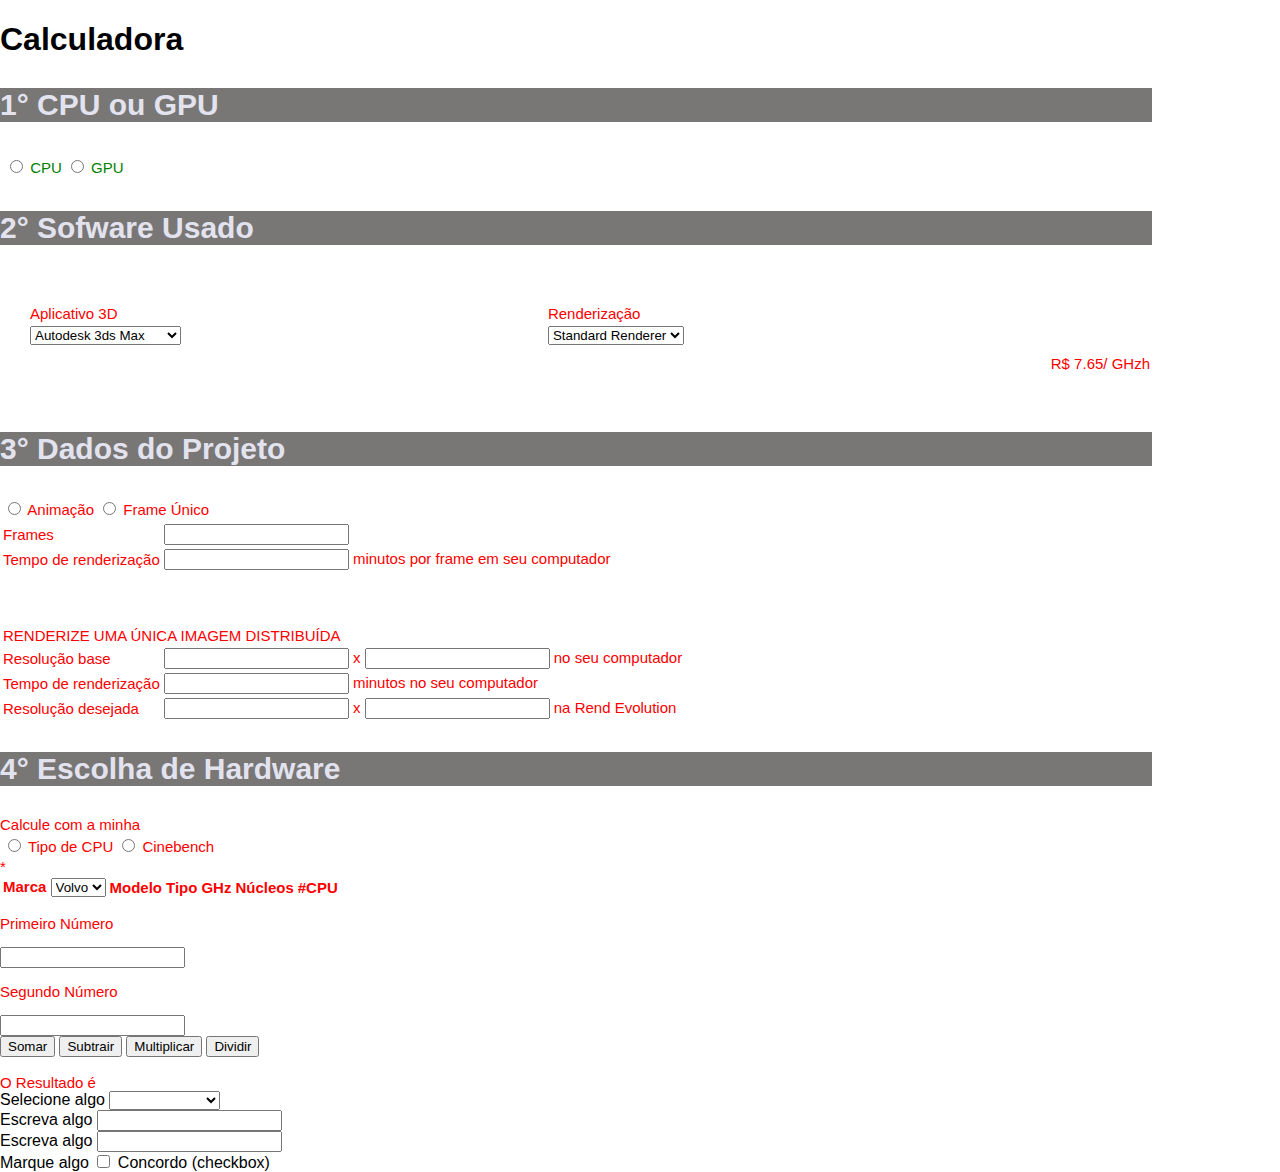
<file: calculador.html>
<!DOCTYPE html>
<html lang="pt-br">
<head>
    <meta charset="UTF-8">
    <meta http-equiv="X-UA-Compatible" content="IE=edge">
    <meta name="viewport" content="width=device-width, initial-scale=1.0">
    <link rel="stylesheet" type="text/css" href="/css/styleCalc.css" >
    <title>Calculadora</title>
</head>
<body>
    
    <div class="titulos">
        <h1>Calculadora</h1>
      </div>
      
      <section class="calculadora">

        <!-- 1° parte  -->

        <form class="forms">
          <h3>1° CPU ou GPU</h3>
            <table>
                <tbody id="calc_cpugpu">
                <tr>
                    <td> <input class="css-checkbox" type="radio" name="cpugpu" value="cpu" id="cpu">
                    <label class="css-label" for="cpu">CPU</label></td>
                    
                    <td><input class="css-checkbox" type="radio" name="cpugpu" value="gpu" id="gpu" onclick="#">
                    <label class="css-label" for="gpu">GPU</label></td>
                </tr>
                </tbody>
            </table>
           
            
            </div>
        </form>
    <!-- 2° parte -->
    
    <form class="forms">

        <h3>2° Sofware Usado</h3>

        <div class="section">
            

          <div class="control-group">   
            <label class="control-label">Aplicativo 3D</label>
            <select class="control">
                <option value="autodesk_3ds">Autodesk 3ds Max</option>
                <option value="Maxon">Maxon Cinema 4D</option>
                <option value="Autodesk_Maya">Autodesk Maya</option>
                <option value="Foundry">Foundry Modo</option>
                <option value="Blender">Blender</option>
                <option value="Newtek">Newtek Lightwave 3D</option>
                <option value="Autodesk_Softimage">Autodesk Softimage</option>
                <option value="SketchUp">SketchUp</option>
                <option value="Rhinoceros">Rhinoceros Rhino</option>
                <option value="Autodesk_Revit">Autodesk Revit</option>
                <option value="Standalone">Standalone Software</option>
            </select>
          </div>

          <div class="control-group">
            <label class="control-label">Renderização</label>
            <select class="control">
                <option value="Standard_Renderer">Standard Renderer</option>
                <option value="V-Ray">V-Ray</option>
            </select>
          </div>
          <span>R$ 7.65/ GHzh </span>
      
        </div>

          


<!-- ==================================================== -->


          <!-- <form class="form">
            <div class="section">
              <div class="control-group">
                <label class="control-label">Selecione algo</label>
                <select class="control">
                      <option disabled>Selecione Algo</option>
                </select>
              </div>
          
              <div class="control-group">
                <label class="control-label">Escreva algo</label>
                <input type="text" class="control"/>
              </div>
          
            </div>
          
            <div class="section">
              <div class="control-group">
                <label class="control-label">Escreva algo</label>
                <input type="text" class="control"/>
              </div>
          
              <div class="control-group">
                <label class="control-label">Marque algo</label>
                <label>
                  <input type="checkbox"/>
                  Concordo (checkbox)
                </label>
              </div>
          
            </div>
          </form> -->














          
        <!-- <div class="calc_software_usado">
            <h3>2° Sofware Usado</h3>
        
            <div class="Aplicativo_3D">
                
                <h3>Aplicativo 3D</h3>
    
                <select class="calc_software_usado_option">
        
                <option value="autodesk_3ds">Autodesk 3ds Max</option>
                <option value="Maxon">Maxon Cinema 4D</option>
                <option value="Autodesk_Maya">Autodesk Maya</option>
                <option value="Foundry">Foundry Modo</option>
                <option value="Blender">Blender</option>
                <option value="Newtek">Newtek Lightwave 3D</option>
                <option value="Autodesk_Softimage">Autodesk Softimage</option>
                <option value="SketchUp">SketchUp</option>
                <option value="Rhinoceros">Rhinoceros Rhino</option>
                <option value="Autodesk_Revit">Autodesk Revit</option>
                <option value="Standalone">Standalone Software</option>
                </select>
            </div>

            <div class="control-group">
                <label class="control-label">Selecione algo</label>
                <select class="control">
                    <option value="Standard_Renderer">Standard Renderer</option>
                    <option value="V-Ray">V-Ray</option>
                </select>
              </div>




              
          <form class="form">
            <div class="section">
              <div class="control-group">
                <label class="control-label">Selecione algo</label>
                <select class="control">
                      <option disabled>Selecione Algo</option>
                </select>
              </div>
    
          <h3>Renderizador</h3>
    
          <select name="calc_software_usado_option">
    
            <option value="Standard_Renderer">Standard Renderer</option>
            <option value="V-Ray">V-Ray</option>
          
    
          </select>
        </div> -->
      
        </div>
    </form>
    <!-- 3° parte -->
      <form class="forms">
        <h3>3° Dados do Projeto</h3>
    
        <table>
          <tbody id="calc_myproject">
    
            <tr>
              <td class="calc_project_cell_left" id="myproject_td">
    
                <input class="css-checkbox" type="radio" name="myproject" value="animation" id="animation"/>
                <label class="css-label" for="animation">Animação</label>
    
              </td>
          
              <td id="single_selector">
    
                <input class="css-checkbox" type="radio" name="myproject" value="singleframe" id="singleframe" />
                <label class="css-label" for="singleframe">Frame Único</label>
    
              </td>                    
            </tr>
          </tbody>
        </table>
    
      <table id="calc_animation" class="calc_table">
        <tbody>
          <tr>
            <td class="calc_project_cell_left">
    
              <label for="frames" id="frameslabel">Frames</label>			
    
            </td>		
            <td>
    
              <input type="text" name="frames" id="frames" />
              
            </td>		
          </tr>
          <tr>
            <td class="calc_project_cell_left">
    
              <label for="rendertime">Tempo de renderização</label>		
    
            </td>
            <td>
    
              <input type="text" name="rendertime" id="rendertime"  />
              <span> minutos por frame em seu computador</span>
    
            </td>
          </tr>
        </tbody>
      </table>
    
      <table id="calc_singleimage" class="calc_table">
        <tbody>
          <tr>
            <td colspan="2" class="calc_project_cell_left">	
    
              <label id="singelframelabel"><br><br><br>RENDERIZE UMA ÚNICA IMAGEM DISTRIBUÍDA</label>	
    
            </td>	
          </tr>
    
          <td class="calc_project_cell_left_single">
              <label for="rendertime">Resolução base</label>						
            </td>
            <td>
              <input type="text" name="single_source_x" id="single_source_x" class="calc_table_small_input" />
              <span>x </span>
    
              <input type="text" name="single_source_y" id="single_source_y" class="calc_table_small_input"  />
              <span> no seu computador</span>
    
            </td>
          <tr>
            <td class="calc_project_cell_left_single">
              <label for="rendertime">Tempo de renderização</label>						
            </td>
            <td>
              <input type="text" name="rendertime_single" id="rendertime_single" class="calc_table_small_input"  />
              <span> minutos no seu computador</span>
    
            </td>
          </tr>
         
          <tr>
            <td class="calc_project_cell_left_single">
              <label for="rendertime">Resolução desejada</label>						
            </td>
            <td>
              <input type="text" name="single_target_x" id="single_target_x" class="calc_table_small_input" />
              <span>x </span>
              <input type="text" name="single_target_y" id="single_target_y" class="calc_table_small_input" />
              <span> na Rend Evolution</span>
            </td>
          </tr>
        </tbody>
        </div>
      </table>
      </form>
    <!-- 4° parte -->
    <form class="forms">
          <h3>4° Escolha de Hardware  </h3>
            </div>
    
            Calcule com a minha		<table id="tbl_pickworkstation">
                <tbody id="pick_myworkstation">
                    <tr>
                        <td>
                            <input class="css-checkbox" type="radio" name="cbOrWorkstation" value="workstation" id="cbOrWorkstation_workstation" />
                            <label class="css-label" for="cbOrWorkstation_workstation">
                                Tipo de CPU						</label>
                        </td>
                        <td>
                            <input class="css-checkbox" type="radio" name="cbOrWorkstation" value="cinebench" id="cbOrWorkstation_cinebench" />
                            <label class="css-label" for="cbOrWorkstation_cinebench">Cinebench</label>
                        </td>
                    </tr>
                </tbody>
            </table>
            <table id="tbl_myworkstation">
                <tbody id="calc_myworkstation">
            <div class="is">
                    <th>Marca
            
        <select name="carros">
            <option value="volvo">Volvo</option>
            <option value="BMW">BMW</option>
            <option value="FIAT">FIAT</option>
            <option value="volvo">Volvo</option>
    
        </select>
    </div>
    </th>
                    <th>Modelo</th>
                    <th>Tipo</th>
                    <th>GHz</th>
                    <th>Núcleos</th>
                    <th>#CPU</th>
    *
                    
                </tbody>
            </table>
        </div>
    </form>
    
    
    
    
    
    <p>Primeiro Número</p>
        <input id="n1" type="number"><br>
    
        <p>Segundo Número</p>
        <input id="n2" type="number"><br>
    
        <button onclick="somar()">Somar</button>
        <button onclick="subtrair()">Subtrair</button>
        <button onclick="multiplicar()">Multiplicar</button>
        <button onclick="dividir()">Dividir</button>
        <br><br>
        O Resultado é <span>  </span>
    
    
      </section>

      <form class="form">
        <div class="section">
          <div class="control-group">
            <label class="control-label">Selecione algo</label>
            <select class="control">
                  <option disabled>Selecione Algo</option>
            </select>
          </div>
      
          <div class="control-group">
            <label class="control-label">Escreva algo</label>
            <input type="text" class="control"/>
          </div>
      
        </div>
      
        <div class="section">
          <div class="control-group">
            <label class="control-label">Escreva algo</label>
            <input type="text" class="control"/>
          </div>
      
          <div class="control-group">
            <label class="control-label">Marque algo</label>
            <label>
              <input type="checkbox"/>
              Concordo (checkbox)
            </label>
          </div>
      
        </div>
      </form>
      



</body>
</html>
</file>
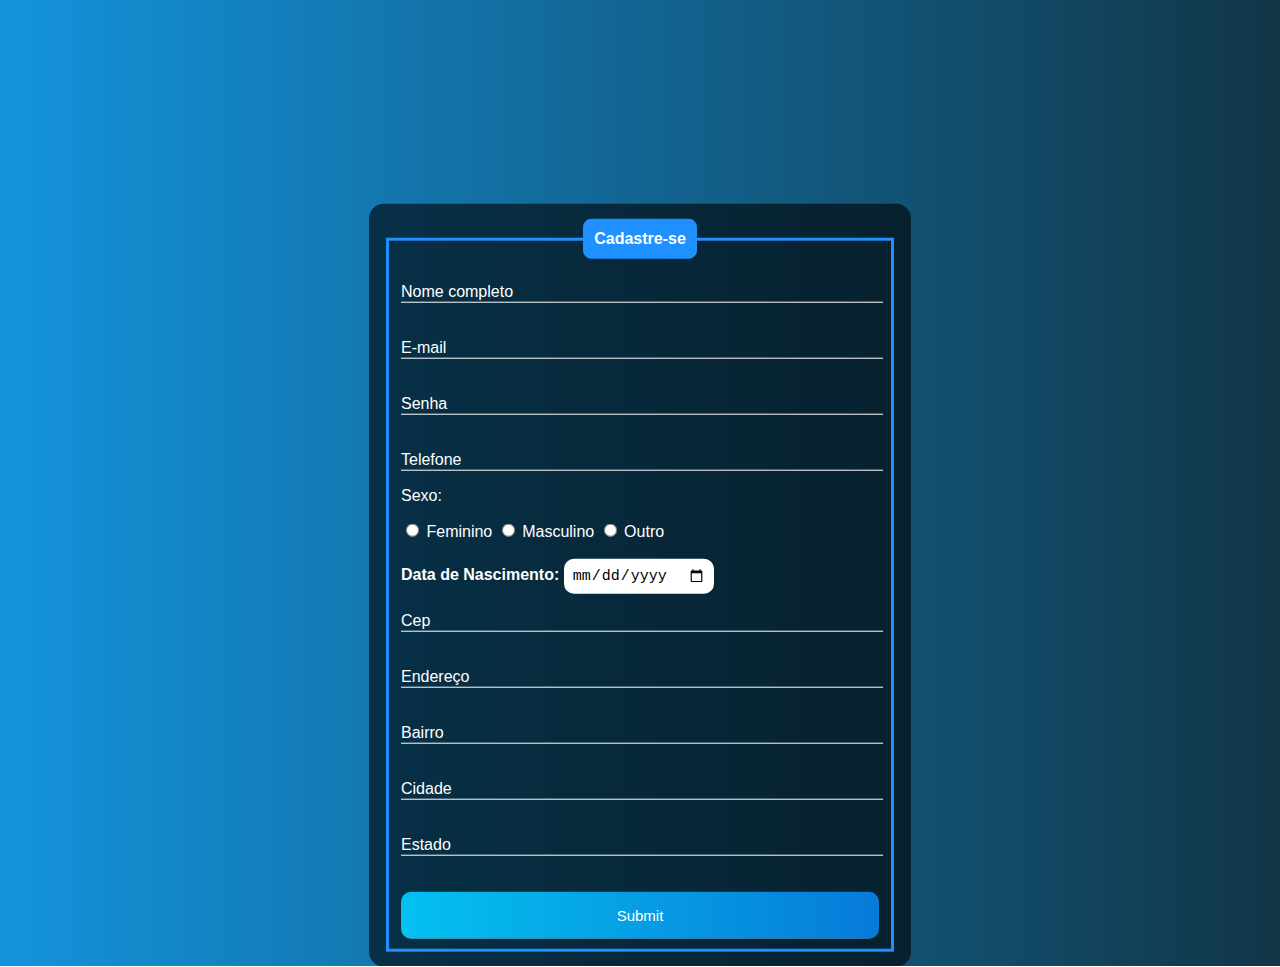
<file: html/cadastro.html>
<!DOCTYPE html>
<html lang="pt-br">
<head>
    <meta charset="UTF-8">
    <meta http-equiv="X-UA-Compatible" content="IE=edge">
    <meta name="viewport" content="width=device-width, initial-scale=1.0">
    <title>cadastro</title>
    <link rel="stylesheet" href="../css/cadastro.css">
</head>
<body>
    <div class="box">
        <form action="">
            <fieldset>
                <legend><b>Cadastre-se</b></legend>
                <br>
                <div class="inputBox">
                    <input type="text" name="nome" id="nome" class="inputUser" required>
                    <label for="nome" class="labelInput">Nome completo</label>
                </div>
                <br><br>
                <div class="inputBox">
                    <input type="text" name="email" id="email" class="inputUser" required>
                    <label for="email" class="labelInput">E-mail</label>
                </div>
                <br><br>
                <div class="inputBox">
                    <input type="password" name="password" id="password" class="inputUser" required>
                    <label for="password" class="labelInput">Senha</label>
                </div>
                <br><br>
                <div class="inputBox">
                    <input type="tel" name="telefone" id="telefone" class="inputUser" required>
                    <label for="telefone" class="labelInput">Telefone</label>
                </div>
                <p>Sexo:</p>
                <input type="radio" id="feminino" name="genero" value="feminino" required>
                <label for="feminino">Feminino</label>
                <input type="radio" id="masculino" name="genero" value="masculino" required>
                <label for="masculino">Masculino</label>
                <input type="radio" id="outro" name="genero" value="outro" required>
                <label for="outro">Outro</label>
                <br><br>
                <label for="data_nascimento"><b>Data de Nascimento:</b></label>
                <input type="date" name="data_nascimento" id="data_nascimento" required>
                <br><br>
                <div class="inputBox">
                    <input name="cep" type="text" id="cep" class="inputUser" required size="10" maxlength="9" onblur="pesquisacep(this.value);" />
                    <label for="cep" class="labelInput">Cep</label><br/><br>
                </div>
                <div class="inputBox">
                    <input name="rua" type="text" id="endereco" class="inputUser" required size="60" />
                    <label for="endereco" class="labelInput">Endereço</label>
                </div>
                <br><br>
                <div class="inputBox">
                    <input name="bairro" type="text" id="bairro" class="inputUser" required size="40" />
                    <label for="bairro" class="labelInput">Bairro</label>
                </div>
                <br><br>
                <div class="inputBox">
                    <input name="cidade" type="text" id="cidade" class="inputUser" required size="40" />
                    <label for="cidade" class="labelInput">Cidade</label>
                </div>
                <br><br>
                <div class="inputBox">
                    <input name="uf" type="text" id="uf" class="inputUser" required size="2" />
                    <label for="uf" class="labelInput">Estado</label>
                </div>
                <br><br>
                
            
                
                <input type="submit" name="submit" id="submit">
            </fieldset>
        </form>
    </div>
    
    <script src="../js/cadastrooo.js"></script>
</body>
</html>
</file>
<file: css/styleCalc.css>
body {
    margin: 0;
    font-family: "Poppins", sans-serif;
  }
  
.calculadora{
    color: red;
    font-size: 15px;
    align-items: center;
}
#calc_cpugpu{
    color: green;
    display: flex;
    align-items: center ;
}


/*  */
.forms h3 {
    display: flex;
    width: 90%;
    height: 90%;
    max-height: auto;
    max-width: auto;
    background-color: rgb(121, 118, 118);
    color: rgb(226, 227, 238);
    font-size: 30px;
  }

  
  .forms .section {
    flex-grow: 1;
   
    padding: 30px;
    display: flex;
    justify-content: space-between; /*Alinhou os select um do lado do outro*/
    
    
  }
  
  .forms .section .control-group {
    margin-top: 0px;
  }
  
  .forms .section .control-group .control {
    width: 100%;
  }
  
  
  .forms .section .control-group .control-label {
    display: block;
    width: 100%;
    margin-bottom: 4px;
  }
  .forms .section span{
      color: red;
      margin-top: 50px;
      margin-right: 100px ;
  }
</file>
<file: css/cadastro.css>
body{
    font-family: Arial, Helvetica, sans-serif;
    background-image: linear-gradient(to right, rgb(20, 147, 220), rgb(17, 54, 71));
    color: white;

}
.box{
    position: absolute;
    top: 65%;
    left: 50%;
    transform: translate(-50%,-50%);
    background-color: rgba(0, 0, 0, 0.6);
    padding: 15px;
    border-radius: 15px;
    width: 40%; 
}
fieldset{
    border: 3px solid dodgerblue;
}
legend{
    border: 1px solid dodgerblue;
    padding: 10px;
    text-align: center;
    background-color: dodgerblue;
    border-radius: 8px;
}
.inputBox{
    position: relative;
}
.inputUser{
    background: none;
    border: none;
    border-bottom: 1px solid white;
    outline: none;
    color: white;
    font-size: 15px;
    width: 100%;
    letter-spacing: 2px;
}
.labelInput{
    position: absolute;
    top: 0px;
    left: 0px;
    pointer-events: none;
    transition: .5s;
}
.inputUser:focus ~ .labelInput,
.inputUser:valid ~ .labelInput{
    top: -20px;
    font-size: 12px;
    color: dodgerblue;
}
#data_nascimento{
    border: none;
    padding: 8px;
    border-radius: 10px;
    outline: none;
    font-size: 15px;
}
#submit{
    background-image: linear-gradient(to right, rgb(4, 193, 240), rgb(7, 122, 216));
    width: 100%;
    border: none;
    padding: 15px;
    color: white;
    font-size: 15px;
    cursor: pointer;
    border-radius: 10px;
}
#submit:hover{
    background-image: linear-gradient(to right, rgb(6, 164, 204), rgb(3, 88, 158));
}
</file>
